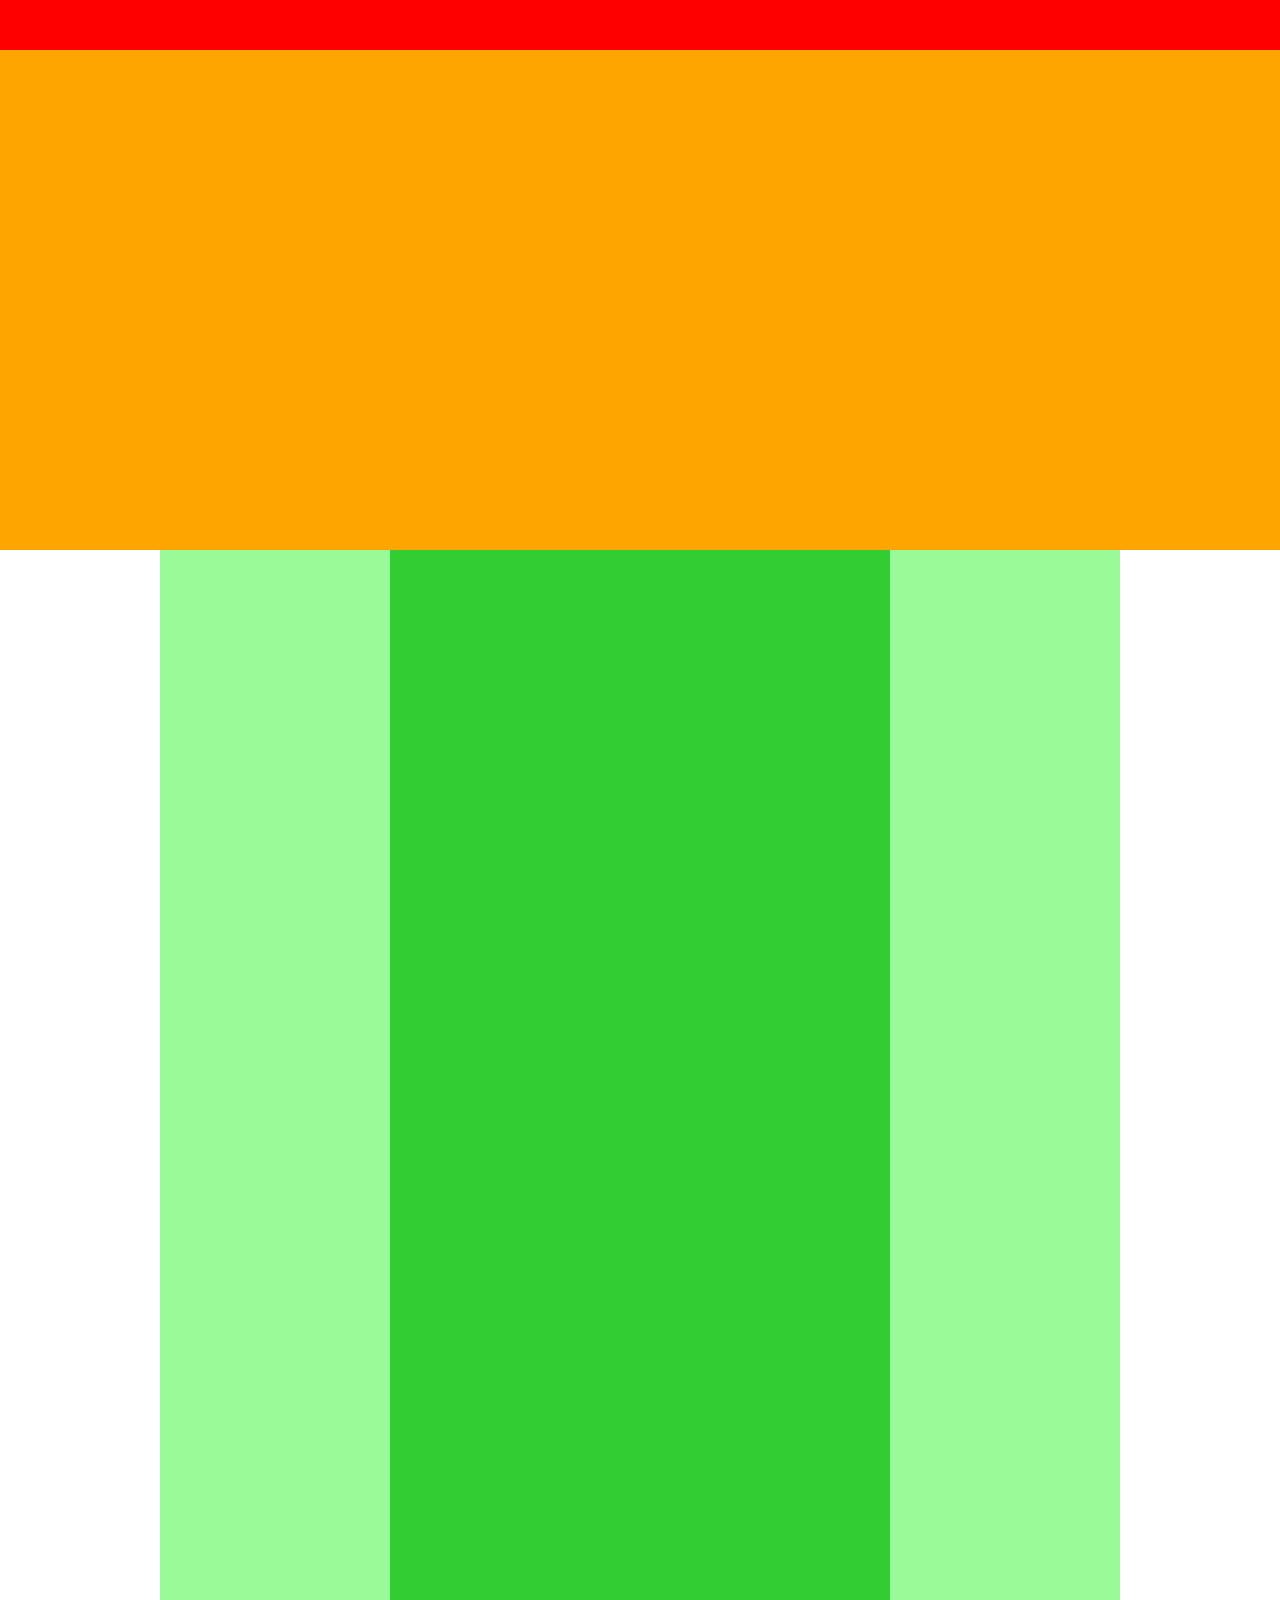
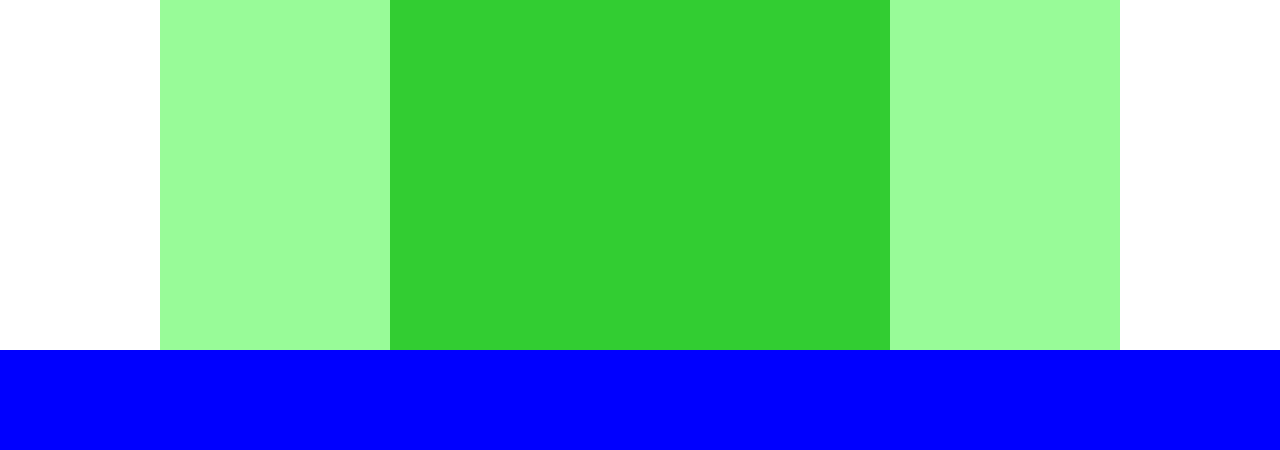
<file: chapter4/index.html>
<!DOCTYPE html>
<html lang="ja">
  <head>
    <meta charset="UTF-8" />
    <link rel="stylesheet" href="style.css" />
    <title>Chapter4</title>
  </head>

  <body>
    <div class="header"></div>
    <div class="main-visual"></div>
    <div class="main">
      <div class="side-left"></div>
      <div class="blog"></div>
      <div class="side-right"></div>
    </div>
    <div class="footer"></div>
  </body>
</html>
</file>
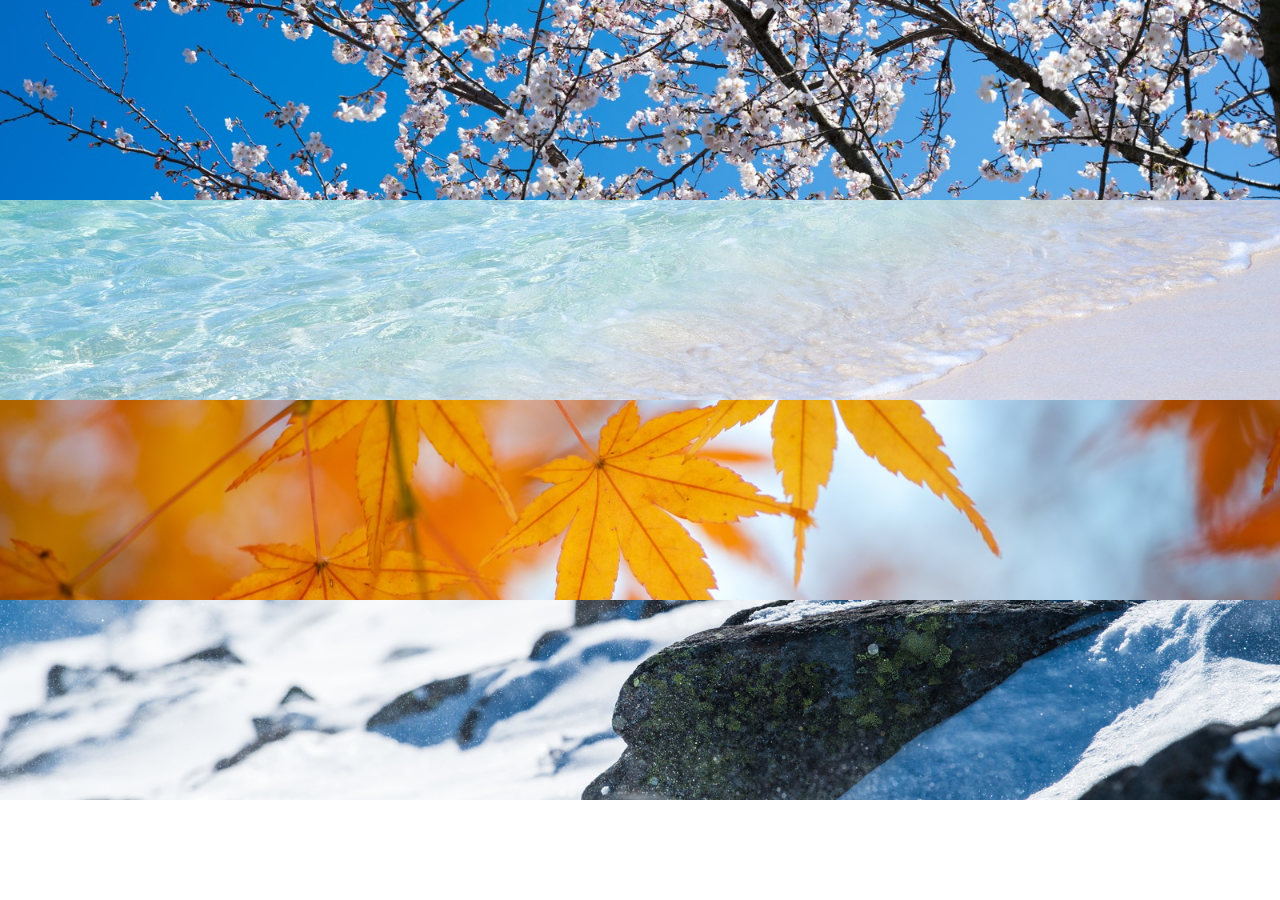
<file: chapter6/index.html>
<!DOCTYPE html>
<html lang="ja">
  <head>
    <meta charset="UTF-8">
    <link rel="stylesheet" href="style.css">
    <title>演習問題６</title>
  </head>

  <body>
    <div class="box1"></div>
    <div class="box2"></div>
    <div class="box3"></div>
    <div class="box4"></div>
  </body>
</file>
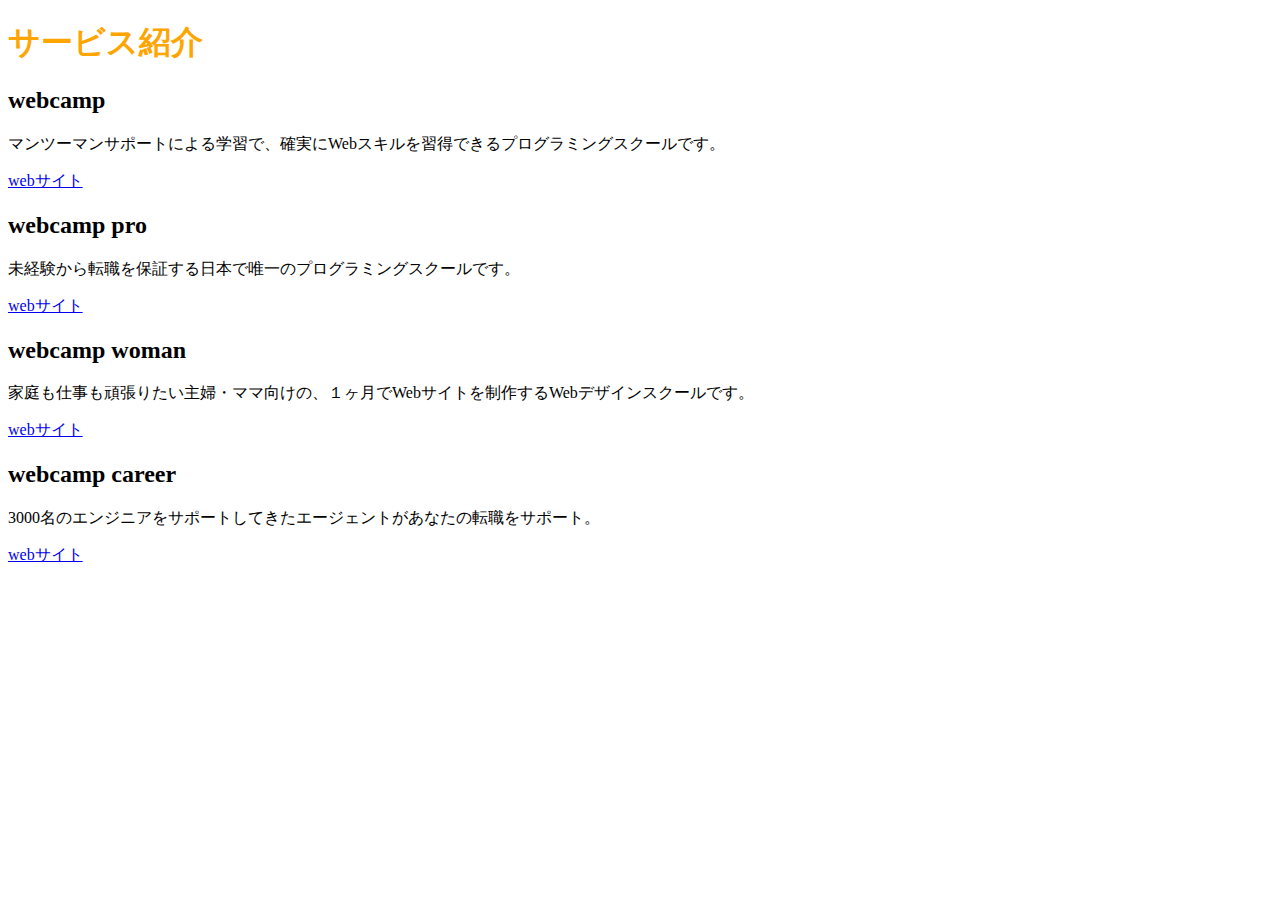
<file: 1-2HTML.html>
<!DOCTYPE HTML>
<html lang="ja">
  <head>
    <meta charset="UTF-8" />
    <title>Lesson1-2</title>
    <link rel="stylesheet" href="1-2CSS.css">
  </head>
  <body>
    <h1>サービス紹介</h1>
    <h2>webcamp</h2>
    <p>マンツーマンサポートによる学習で、確実にWebスキルを習得できるプログラミングスクールです。</p>
    <a href="#">webサイト</a>
    <h2>webcamp pro</h2>
    <p>未経験から転職を保証する日本で唯一のプログラミングスクールです。</p>
    <a href="#">webサイト</a>
    <h2>webcamp woman</h2>
    <p>家庭も仕事も頑張りたい主婦・ママ向けの、１ヶ月でWebサイトを制作するWebデザインスクールです。</p>
    <a href="#">webサイト</a>
    <h2>webcamp career</h2>
    <p>3000名のエンジニアをサポートしてきたエージェントがあなたの転職をサポート。</p>
    <a href="#">webサイト</a>
  </body>
</html>
</file>
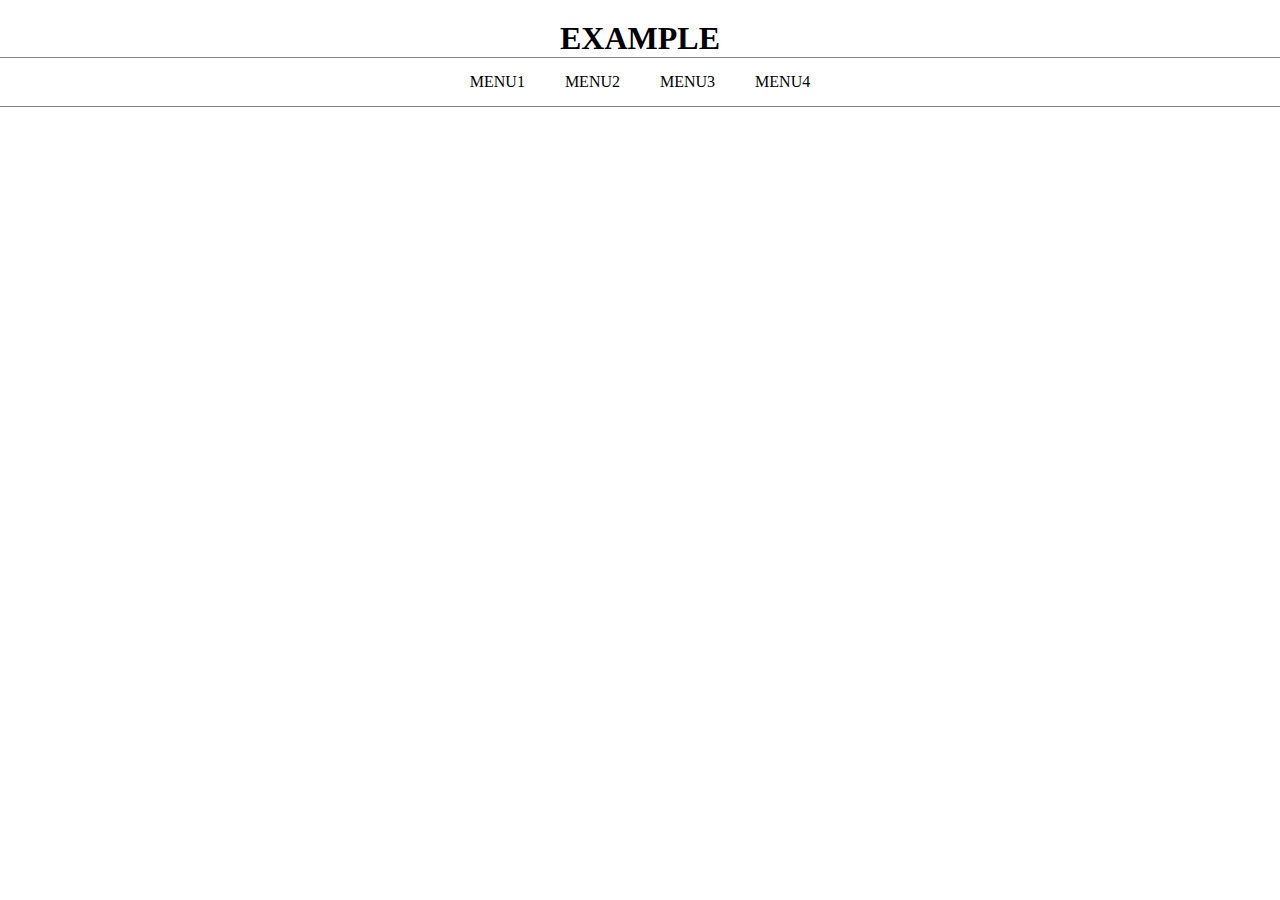
<file: chapter5/確認問題問3(1-5).html>
<!DOCTYPE html>
<html lang="ja">
  <head>
    <meta charset="UTF-8" />
    <link rel="stylesheet" href="style.css" />
    <title>1-5確認問題問３</title>
  </head>

  <body>
    <header>
      <h1 class="headline">EXAMPLE</h1>
      <nav class="nav">
        <ol class="list">
          <li class="list-item">MENU1</li>
          <li class="list-item">MENU2</li>
          <li class="list-item">MENU3</li>
          <li class="list-item">MENU4</li>
        </ol>
      </nav>
    </header>

  </body>
</html>
</file>
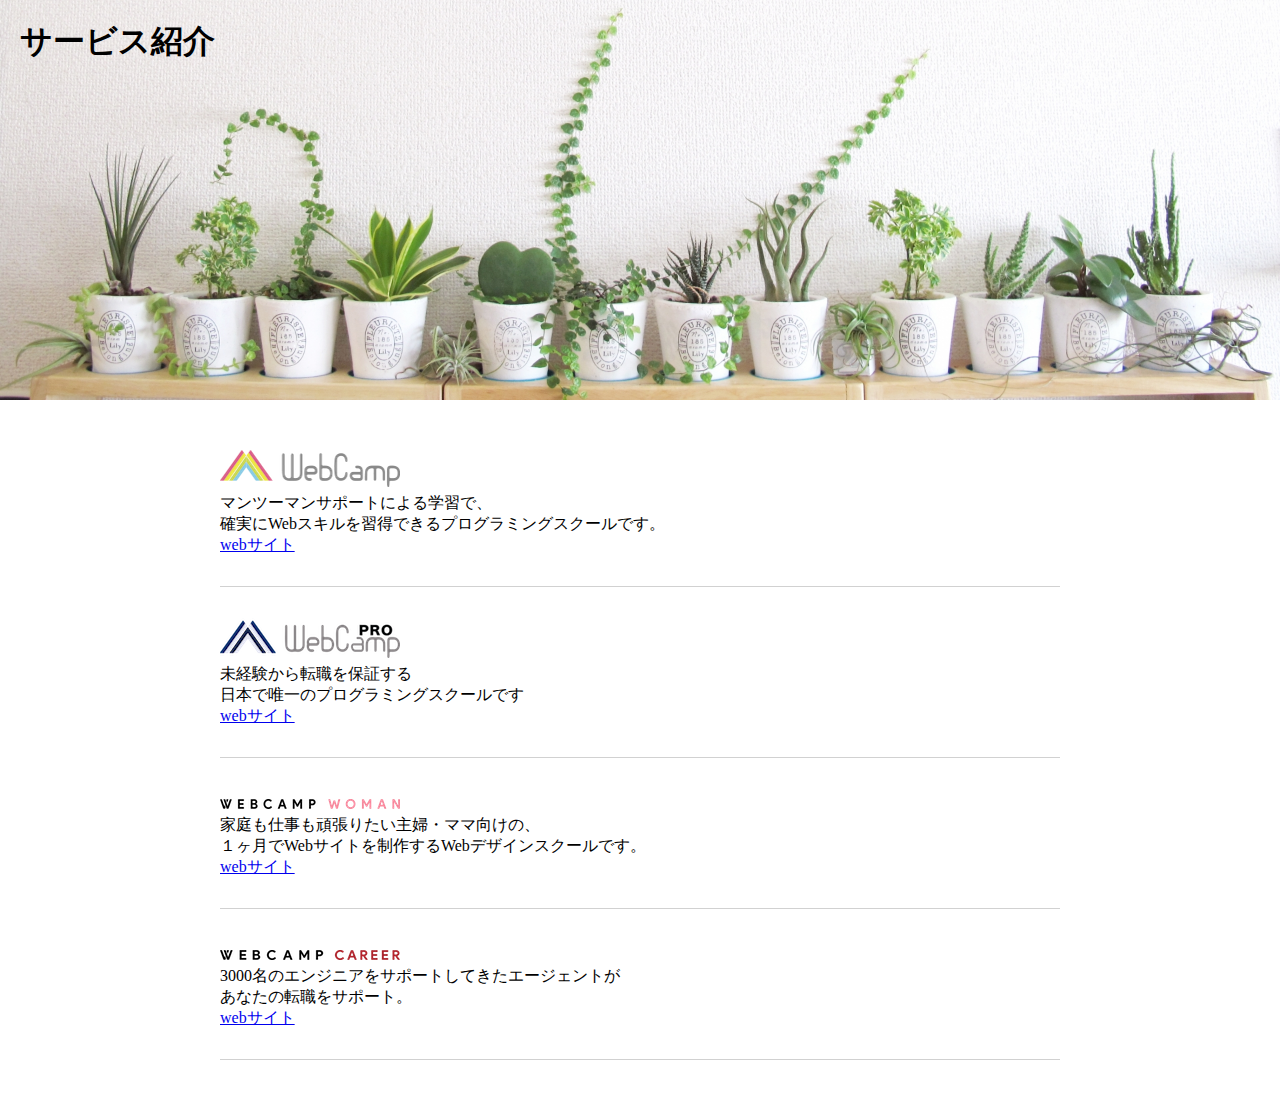
<file: chapter7/演習問題7.html>
<!DOCTYPE html>
<html lang="ja">
  <head>
    <meta charset="UTF-8">
    <link rel="stylesheet" href="演習問題7.css">
    <title>演習問題７</title>
  </head>

  <body>
    <section class="main-visual">
      <h1>サービス紹介</h1>
    </section>
    <main>
      <section class="service1">
        <h2>
          <img src="img/wc-logo.png">
        </h2>
        <p>
          マンツーマンサポートによる学習で、<br>
          確実にWebスキルを習得できるプログラミングスクールです。
        </p>
        <a href="#">webサイト</a>
      </section>
      <section class="service2">
        <h2>
          <img src="img/wcp-logo.png">
        </h2>
        <p>
          未経験から転職を保証する<br>
          日本で唯一のプログラミングスクールです
        </p>
        <a href="#">webサイト</a>
      </section>
      <section class="service3">
        <h2>
          <img src="img/wcw-logo.png">
        </h2>
        <p>
          家庭も仕事も頑張りたい主婦・ママ向けの、<br>
          １ヶ月でWebサイトを制作するWebデザインスクールです。
        </p>
        <a href="#">webサイト</a>
      </section>
      <section class="service4">
        <h2>
          <img src="img/wcc-logo.png">
        </h2>
        <p>
          3000名のエンジニアをサポートしてきたエージェントが<br>
          あなたの転職をサポート。
        </p>
        <a href="#">webサイト</a>
      </section>
      
    </main>
  </body>
</html>
</file>
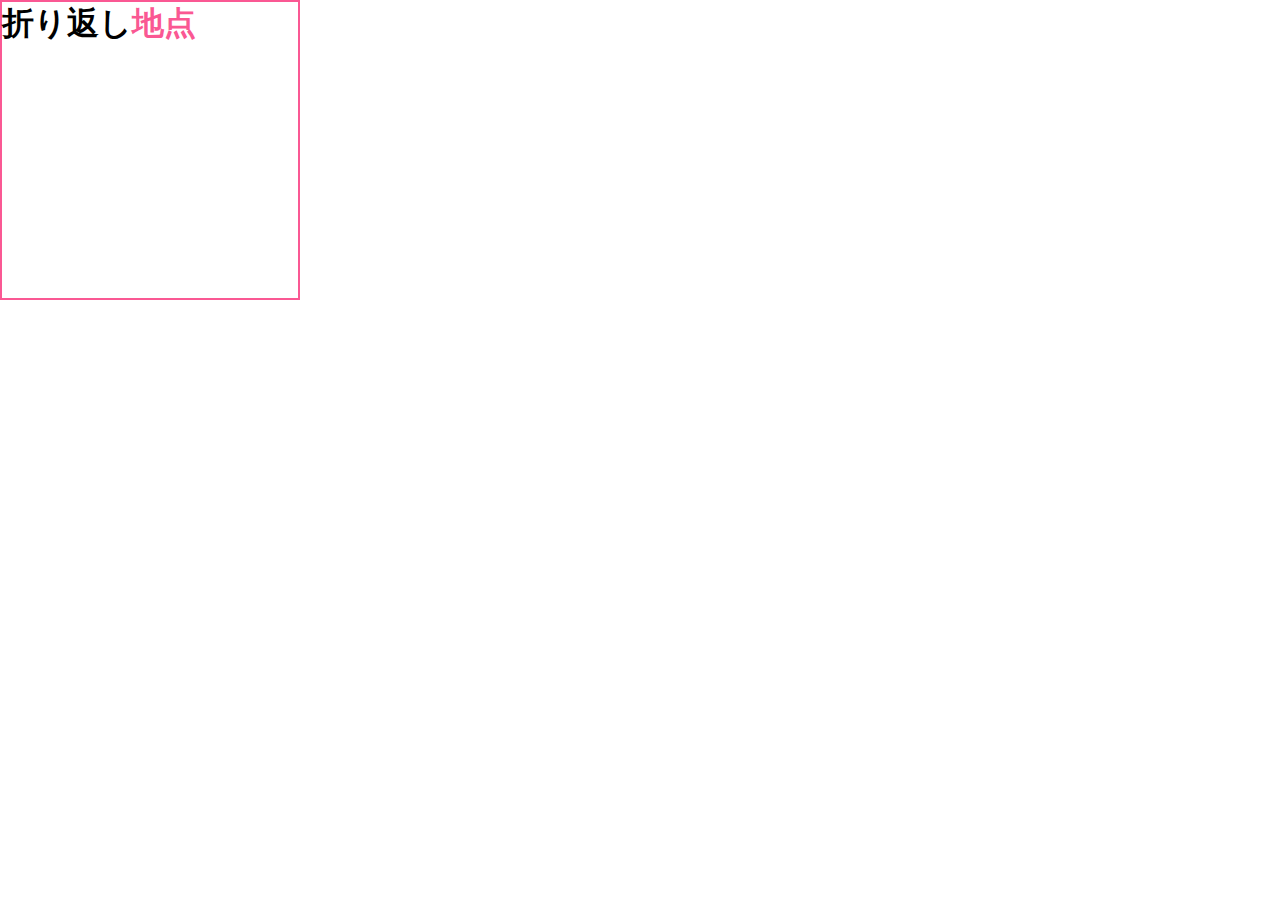
<file: chapter7/確認問題問２.html>
<!DOCTYPE html>
<html lang="ja">
  <head>
    <meta charset="UTF-8">
    <link rel="stylesheet" href="確認問題問２.css">
    <title>確認問題問２</title>
  </head>

  <body>
    <section>
      <h1>折り返し<span>地点</span></h1>
    </section>
  </body>
</html>
</file>
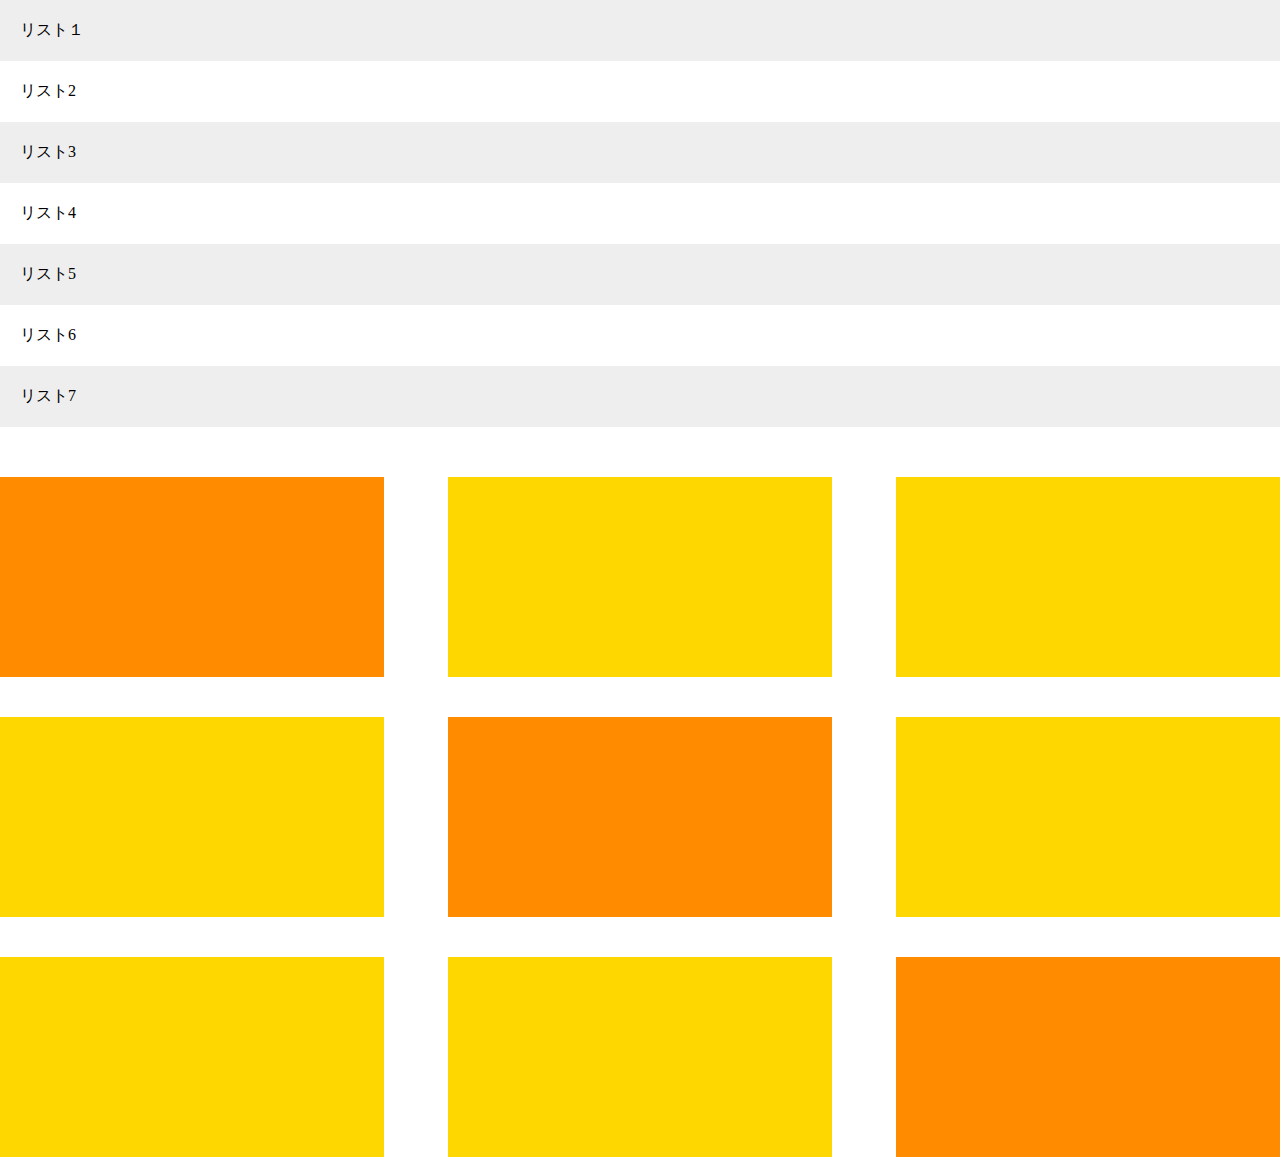
<file: chapter8/演習問題8.html>
<!DOCTYPE html>
<html lang="ja">
  <head>
    <meta charset="UTF-8">
    <link rel="stylesheet" href="演習問題8.css">
    <title>演習問題８</title>
  </head>
  <body>
    <main>
      <ul class="item-list">
        <li class="item">リスト１</li>
        <li class="item">リスト2</li>
        <li class="item">リスト3</li>
        <li class="item">リスト4</li>
        <li class="item">リスト5</li>
        <li class="item">リスト6</li>
        <li class="item">リスト7</li>
      </ul>
      <div class="box-list">
        <div class="box"></div>
        <div class="box"></div>
        <div class="box"></div>
        <div class="box"></div>
        <div class="box"></div>
        <div class="box"></div>
        <div class="box"></div>
        <div class="box"></div>
        <div class="box"></div>
      </div>
    </main>
  </body>
</html>
</file>
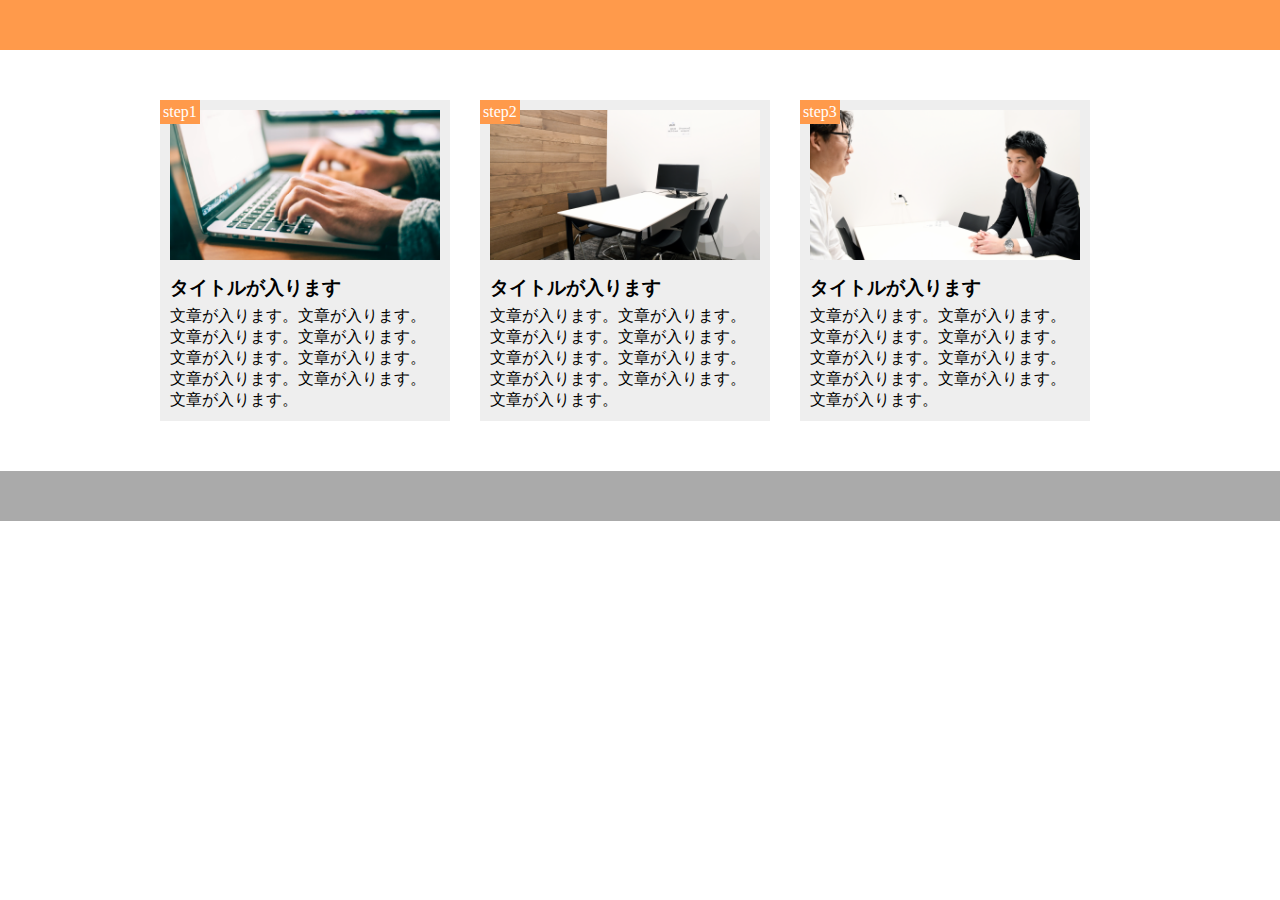
<file: chapter9/演習問題.html>
<!DOCTYPE html>
<html lang="ja">
  <head>
    <meta charset="UTF-8">
    <meta name="viewport" content="width=device-width,initial-scale=1.0">
    <link rel="stylesheet" href="演習問題.css">
    <title>演習問題８</title>
  </head>
  <body>
    <header></header>
    <main>
      <div class="step-box">
        <div class="step-img1"></div>
        <span class="step">step1</span>
        <h3 class="title">タイトルが入ります</h3>
        <p class="text">文章が入ります。文章が入ります。文章が入ります。文章が入ります。文章が入ります。文章が入ります。文章が入ります。文章が入ります。文章が入ります。</p>
      </div>
      <div class="step-box">
        <div class="step-img2"></div>
        <span class="step">step2</span>
        <h3 class="title">タイトルが入ります</h3>
        <p class="text">文章が入ります。文章が入ります。文章が入ります。文章が入ります。文章が入ります。文章が入ります。文章が入ります。文章が入ります。文章が入ります。</p>
      </div>
      <div class="step-box">
        <div class="step-img3"></div>
        <span class="step">step3</span>
        <h3 class="title">タイトルが入ります</h3>
        <p class="text">文章が入ります。文章が入ります。文章が入ります。文章が入ります。文章が入ります。文章が入ります。文章が入ります。文章が入ります。文章が入ります。</p>
      </div>
    </main>
    <footer></footer>
  </body>
</html>
</file>
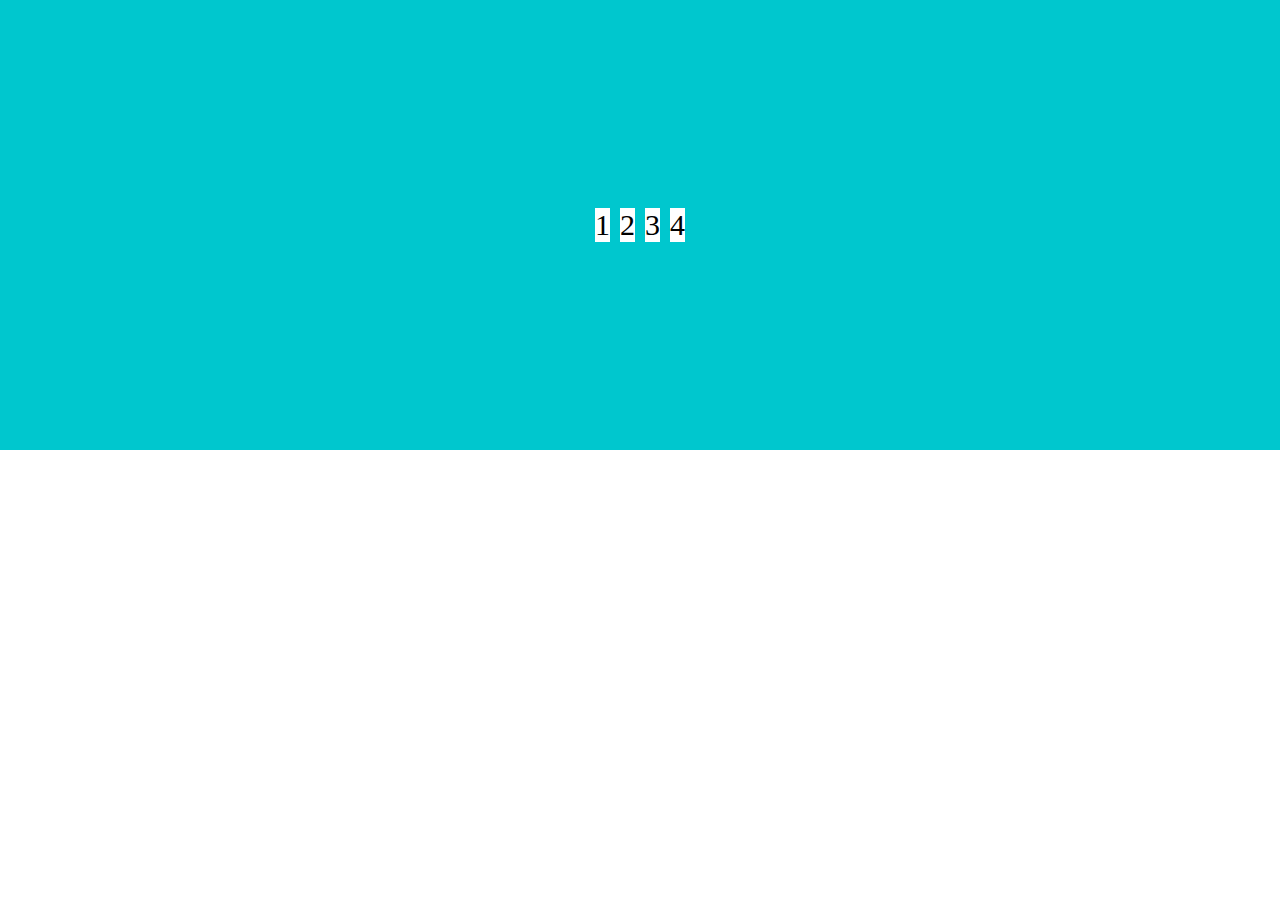
<file: flex/flex.html>
<!DOCTYPE html>
<html lang="ja">
  <head>
    <meta charset="UTF-8" />
    <link rel="stylesheet" href="flex.css" />
    <title>flexbox</title>
  </head>
  <body>
    <div class="flex">
      <div>1</div>
      <div>2</div>
      <div>3</div>
      <div>4</div>
    </div>
  </body>
</html>
</file>
<file: chapter4/style.css>
*{
  margin: 0;
  padding: 0;
  box-sizing: border-box;
}

.header {
  width: 100%;
  height: 50px;
  background-color: red;
}

.main-visual {
  width: 100%;
  height: 500px;
  background-color: orange;
}

.main {
  width: 960px;
  margin: 0 auto;
  display: flex;
  justify-content: center;
}

.side-left {
  width: 230px;
  height: 1400px;
  background-color: palegreen;
}

.blog {
  width: 500px;
  height: 1400px;
  background-color: limegreen;
}

.side-right {
  width: 230px;
  height: 1400px;
  background-color: palegreen;
}

.footer {
  width: 100%;
  height: 100px;
  background-color: blue;
}
</file>
<file: chapter6/style.css>
* {
  margin: 0;
  padding: 0;
  box-sizing: border-box;
}

.box1 {
  height: 200px;
  background-image: url(img/box1.jpg);
  background-size: cover;
  background-position: center;
}

.box2 {
  height: 200px;
  background-image: url(img/box2.jpg);
  background-size: cover;
  background-position: center;
}

.box3 {
  height: 200px;
  background-image: url(img/box3.jpg);
  background-size: cover;
  background-position: center;
}

.box4 {
  height: 200px;
  background-image: url(img/box4.jpg);
  background-size: cover;
  background-position: center;
}
</file>
<file: 1-2CSS.css>
h1 { 
  color: orange;
}
</file>
<file: chapter5/style.css>
* {
  margin: 0;
  padding: 0;
  box-sizing: border-box;
}

header {
  width: 100%;
  padding: 20px 0;
  text-align: center;
}

nav {
  border-top: 1px solid #848282;
  border-bottom: 1px solid #848282;
}
.list {
  display: flex;
  justify-content: center;
  padding: 15px 0;
}

.list-item {
  list-style: none;
  display: inline-block;
  margin: 0 20px;
}

.main {
  width: 800px;
  margin: 50px auto;
  display: flex;
  flex-wrap: wrap;
}

.box1 {
  width: 200px;
  height: 200px;
  background-color: #e6ffe9;
}

.box2 {
  width: 200px;
  height: 200px;
  background-color: #cbffd3;
}

.box3 {
  width: 200px;
  height: 200px;
  background-color: #aeffbd;
}

.box4 {
  width: 200px;
  height: 200px;
  background-color: #f3ffd8;
}

.box5 {
  width: 200px;
  height: 200px;
  background-color: #edffbe;
}

.box6 {
  width: 200px;
  height: 200px;
  background-color: #e9ffa5;
}

.box7 {
  width: 200px;
  height: 200px;
  background-color: #e4ff8d;
}

.box8 {
  width: 200px;
  height: 200px;
  background-color: #e4ff8d;
}

.box9 {
  width: 200px;
  height: 200px;
  background-color: #d9e5ff;
}

.box10 {
  width: 200px;
  height: 200px;
  background-color: #bad3ff;
}

.box11 {
  width: 200px;
  height: 200px;
  background-color: #a4c6ff;
}

.box12 {
  width: 200px;
  height: 200px;
  background-color: #8eb8ff;
}



footer {
  width: 100%;
  height: 120px;
  background-color: #848282;
  text-align: center;
  line-height: 120px;
}

.footer-text {
  color: #fff;
}
</file>
<file: chapter7/演習問題7.css>
* {
  margin: 0;
  padding: 0;
  box-sizing: border-box;
}

.main-visual {
  height: 400px;
  background-image: url(img/mv.jpg);
  background-size: cover;
  background-position: bottom center;
}

.main-visual h1 {
  padding: 20px 0 0 20px;
}

main {
  width: 840px;
  margin: 50px auto;
}

.service1 {
  border-bottom: 1px solid #d1d1d1;
  padding-bottom: 30px;
  margin-bottom: 30px;
}

.service2 {
  border-bottom: 1px solid #d1d1d1;
  padding-bottom: 30px;
  margin-bottom: 30px;
}

.service3 {
  border-bottom: 1px solid #d1d1d1;
  padding-bottom: 30px;
  margin-bottom: 30px;
}

.service4 {
  border-bottom: 1px solid #d1d1d1;
  padding-bottom: 30px;
  margin-bottom: 30px;
}
</file>
<file: chapter7/確認問題問２.css>
* {
  margin: 0;
  padding: 0;
  box-sizing: border-box;
}

section {
  width: 300px;
  height: 300px;
  border: 2px solid #fa5893;
}

span {
  color: #fa5893;
}
</file>
<file: chapter8/演習問題8.css>
* {
  margin: 0;
  padding: 0;
  box-sizing: border-box;
}

.main {
  width: 960px;
  margin: 50px auto;
}

.item-list {
  margin-bottom: 50px ;
}

.item {
  padding: 20px;
  list-style: none;
}

.item:nth-child(odd) {
  background-color: #eee;
}

.box-list {
  display: flex;
  flex-wrap: wrap;
}

.box {
  background-color: #ffd700;
  width: 30%;
  height: 200px;
  margin-right: 5%;
  margin-bottom: 40px;
}

.box:first-child,
.box:nth-child(5),
.box:last-child {
  background-color: #ff8c00;
}

.box:nth-child(3n) {
  margin-right: 0;
}

.box:nth-last-child(-n + 3) {
  margin-bottom: 0;
}
</file>
<file: chapter9/演習問題.css>
* {
  margin: 0;
  padding: 0;
  box-sizing: border-box;
}

header {
  width: 100%;
  height: 50px;
  background-color: #ff9a4b;
}

main {
  width: 960px;
  margin: 50px auto;
  display: flex;
  justify-content: center;
}

.step-box {
  width: 300px;
  padding: 10px;
  background-color: #eeeeee;
  margin-right: 30px;
  position: relative
}

.step-img1 {
  height: 150px;
  background-image: url(img/flow01.png);
  background-size: cover;
  background-position: bottom center;
}

.step-img2 {
  height: 150px;
  background-image: url(img/flow02.png);
  background-size: cover;
  background-position: bottom center;
}

.step-img3 {
  height: 150px;
  background-image: url(img/flow03.png);
  background-size: cover;
  background-position: bottom center;
}

.step {
  padding: 3px;
  background-color: #ff9a4b;
  color: #fff;
  position: absolute;
  top: 0;
  left: 0;
}

.title {
  margin-top: 15px;
  margin-bottom: 5px;
}

footer {
  width: 100%;
  height: 50px;
  background-color: #aaaaaa;
}

@media screen and (max-width: 768px) {
  header {
    width: 100%;
  }

  main {
    width: 100%;
    display: block;
  }

  .step-box {
    width: 90%;
    margin: 20px 5% 20px 5%;
  }

  .step-img1 {
    height: 150px;
  }

  .title {
    font-size: 25px;
  }


  .text {
    font-size: 22px;
  }

  footer {
    width: 100%;
  }
}
</file>
<file: flex/flex.css>
* {
  margin: 0;
  padding: 0;
  box-sizing: border-box;
}

.flex {
  background-color: #00c7ce;
  height: 50vh;
  padding: 10px;
  display: flex;
  justify-content: center;
  align-items: center;
}

.flex > div {
  background-color: #fff;
  margin: 5px;
  font-size: 30px;
}
</file>
